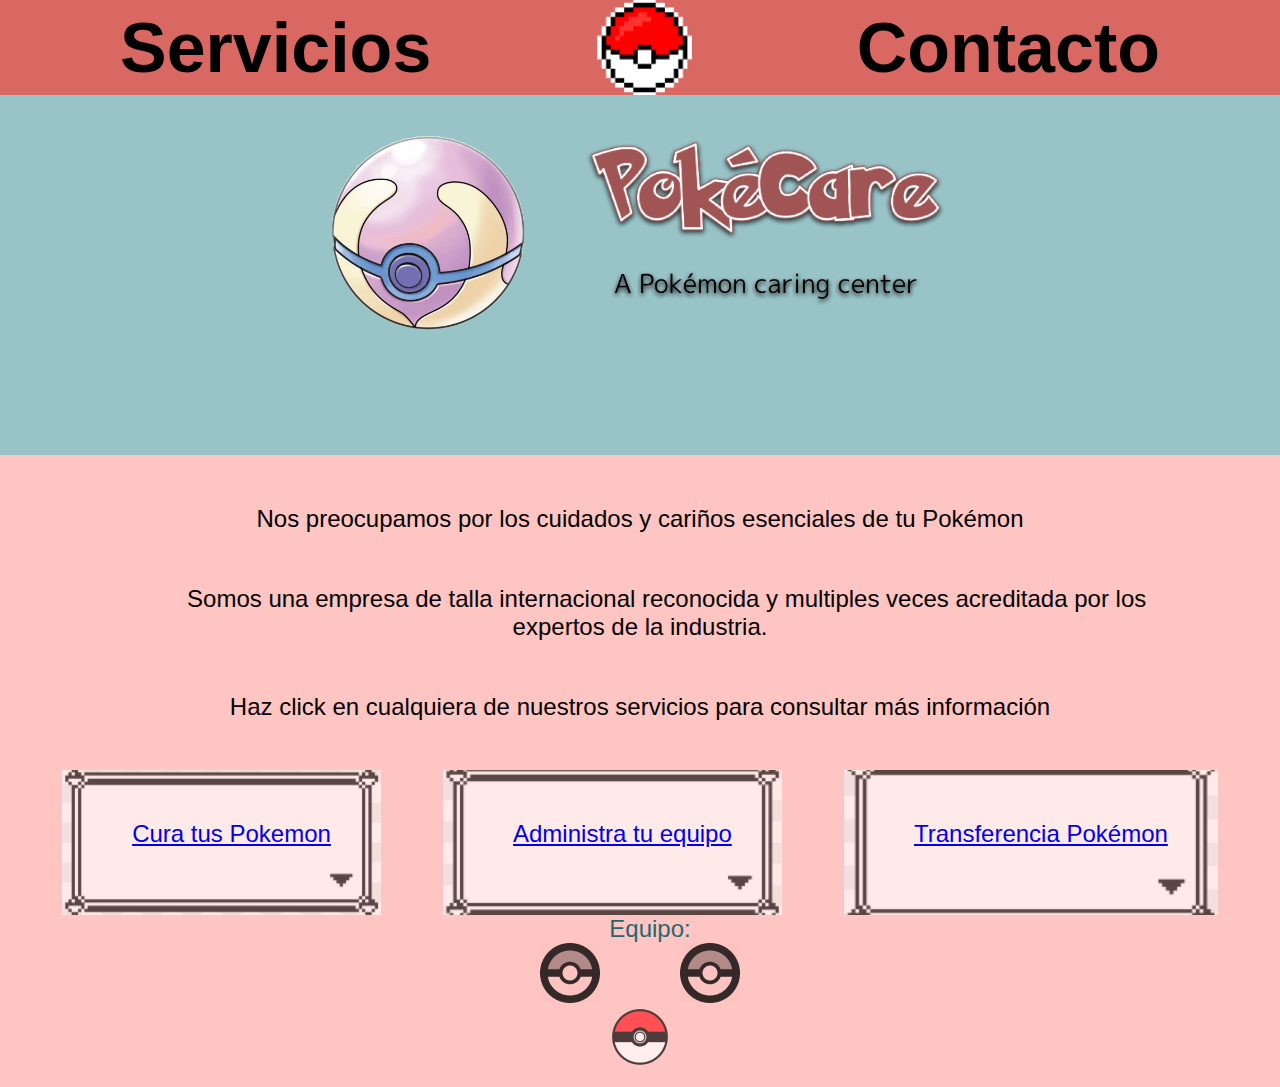
<file: index.html>
<!DOCTYPE html>
<html lang="en">
        <head>
                <meta charset="UTF-8" />
                <meta name="viewport" content="width=device-width, initial-scale=1.0" />
                <link rel="stylesheet" href="./styles/styles.css" />
                <title>Contáctanos</title>
        </head>
        <body>
                <header class="header-index">
                        <a href="./pages/Services.html" id="services"> Servicios</a> 
                        <figure class="logo">
                                <a href="index.html">
                              <img class="logo-image" src="./images/logo.png" alt="logo">
                        </a>
                        </figure>
                        <a href="./pages/ContactUs.html" id="contact">Contacto</a>
                      </header>

    <div class="banner">
      <div class="banner-container">
        <img class="banner-img" src="./images/Banner.png" />
      </div>
    </div>
    <div class="content">
      <p>Nos preocupamos por los cuidados y cariños esenciales de tu Pokémon</p>
      <p>
        Somos una empresa de talla internacional reconocida y multiples veces acreditada por los expertos de la industria.
      </p>
      <p>Haz click en cualquiera de nuestros servicios para consultar más información</p>
    </div>
    <div class="services-buttons">
      <div> <a href="./pages/Services.html">
        Cura tus Pokemon
      </a>
    </div>
      <div>
        <a href="./pages/Services.html">
          Administra tu equipo
        </a>
      </div>
      <div>
        <a href="./pages/Services.html">
          Transferencia Pokémon
        </a>
      </div>  
      
    </div>

    <footer>
      <center><label>Equipo:</label></center>
      <div class="footer-Bpokeball" >
        <figure class="black-pokeball">
          <img class="" src="./images/footer-Bpokeball.png" alt="pokeball" title="Montserrat Bustamante Rentería">
        </figure>
        <figure class="black-pokeball">
          <img class="" src="./images/footer-Bpokeball.png" alt="pokeball" title="Luis Gerardo Hernandez Quijano">
        </figure>
      </div>
      <div class="footer-Cpokeball">
        <figure class="color-pokeball">
          <img class="" src="./images/footer-Cpokeball.png" alt="pokeball" title="Suheily Edith Pérgola Sánchez">
        </figure>
      </div>
    </footer>
  </body>
</html>
</file>
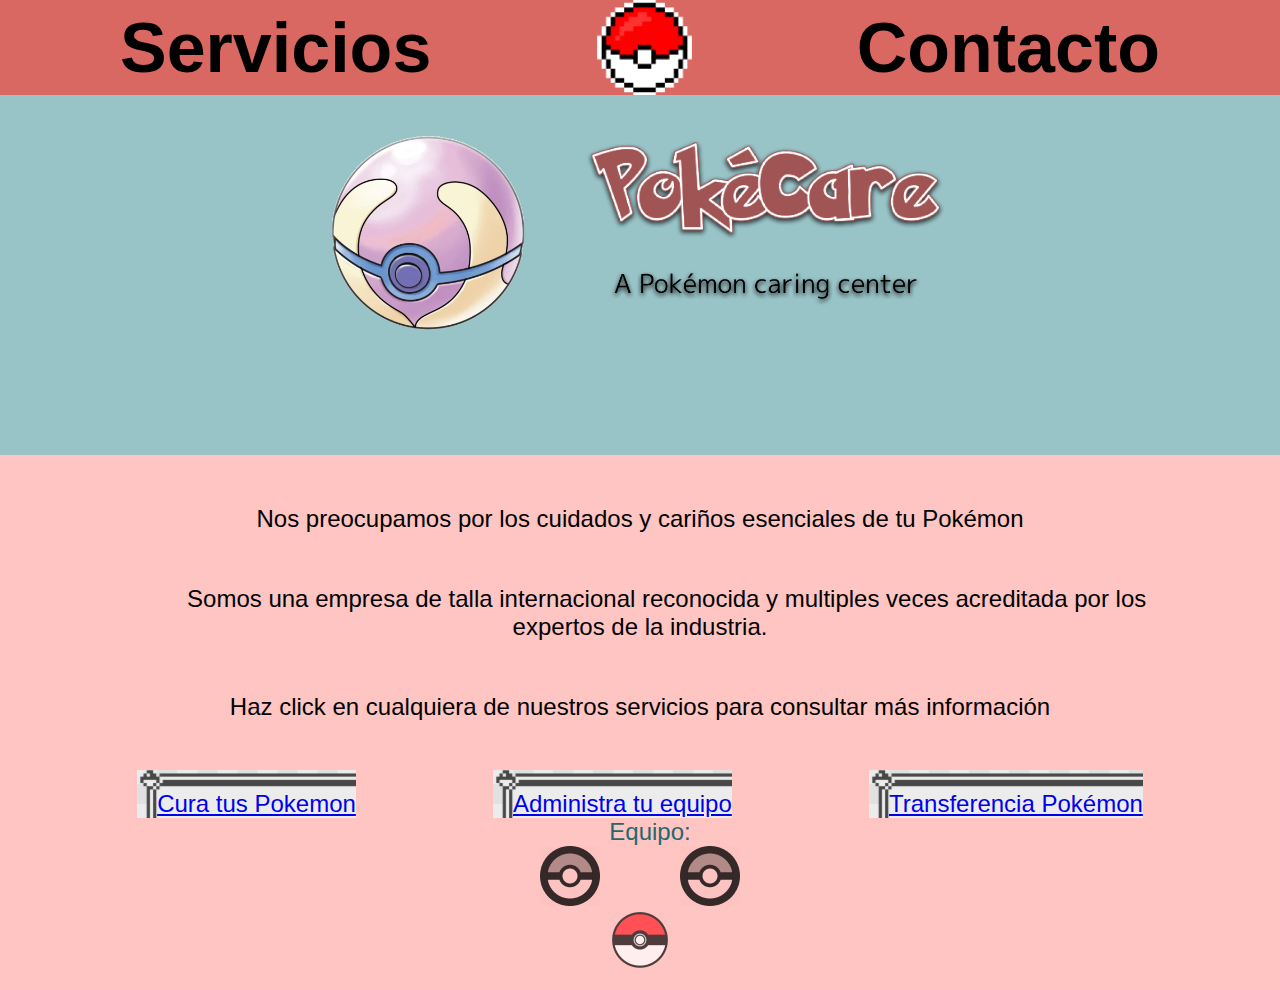
<file: pages/index.html>
<!DOCTYPE html>
<html lang="en">
        <head>
                <meta charset="UTF-8" />
                <meta name="viewport" content="width=device-width, initial-scale=1.0" />
                <link rel="stylesheet" href="../styles/styles.css" />
                <title>Contáctanos</title>
        </head>
        <body>
                <header class="header-desktop">
                        <a href="Services.html" id="services"> Servicios</a> 
                        <figure class="logo">
                                <a href="index.html">
                              <img class="logo-image" src="../images/logo.png" alt="logo">
                        </a>
                        </figure>
                        <a href="ContactUs.html" id="contact">Contacto</a>
                      </header>
                  
                      <header class="header-mobile">
                        <figure class="logo">
                                <a href="index.html">
                                        <img class="logo-image" src="../images/logo.png" alt="logo">
                                    </a>
                        </figure>
                        <a href="ContactUs.html" id="contact">Contacto</a>
                      </header>

    <header class="header-mobile">
      <figure class="logo">
        <img class="logo-image" src="../images/logo.png" alt="logo" />
      </figure>
      <a href="Services.html" id="services"> Servicios</a>
    </header>

    <div class="banner">
      <div class="banner-container">
        <img class="banner-img" src="../images/Banner.png" />
      </div>
    </div>
    <div class="content">
      <p>Nos preocupamos por los cuidados y cariños esenciales de tu Pokémon</p>
      <p>
        Somos una empresa de talla internacional reconocida y multiples veces acreditada por los expertos de la industria.
      </p>
      <p>Haz click en cualquiera de nuestros servicios para consultar más información</p>
    </div>
    <div class="services-buttons">
      <a href="Services.html">
        <label>Cura tus Pokemon</label>
      </a>
      <a href="Services.html">
        <label>Administra tu equipo</label>
      </a>
      <a href="Services.html">
        <label>Transferencia Pokémon</label>
      </a>
    </div>

    <footer>
      <center><label>Equipo:</label></center>
      <div class="footer-Bpokeball" >
        <figure class="black-pokeball">
          <img class="" src="../images/footer-Bpokeball.png" alt="pokeball" title="Montserrat Bustamante Rentería">
        </figure>
        <figure class="black-pokeball">
          <img class="" src="../images/footer-Bpokeball.png" alt="pokeball" title="Luis Gerardo Hernandez Quijano">
        </figure>
      </div>
      <div class="footer-Cpokeball">
        <figure class="color-pokeball">
          <img class="" src="../images/footer-Cpokeball.png" alt="pokeball" title="Suheily Edith Pérgola Sánchez">
        </figure>
      </div>
    </footer>
  </body>
</html>
</file>
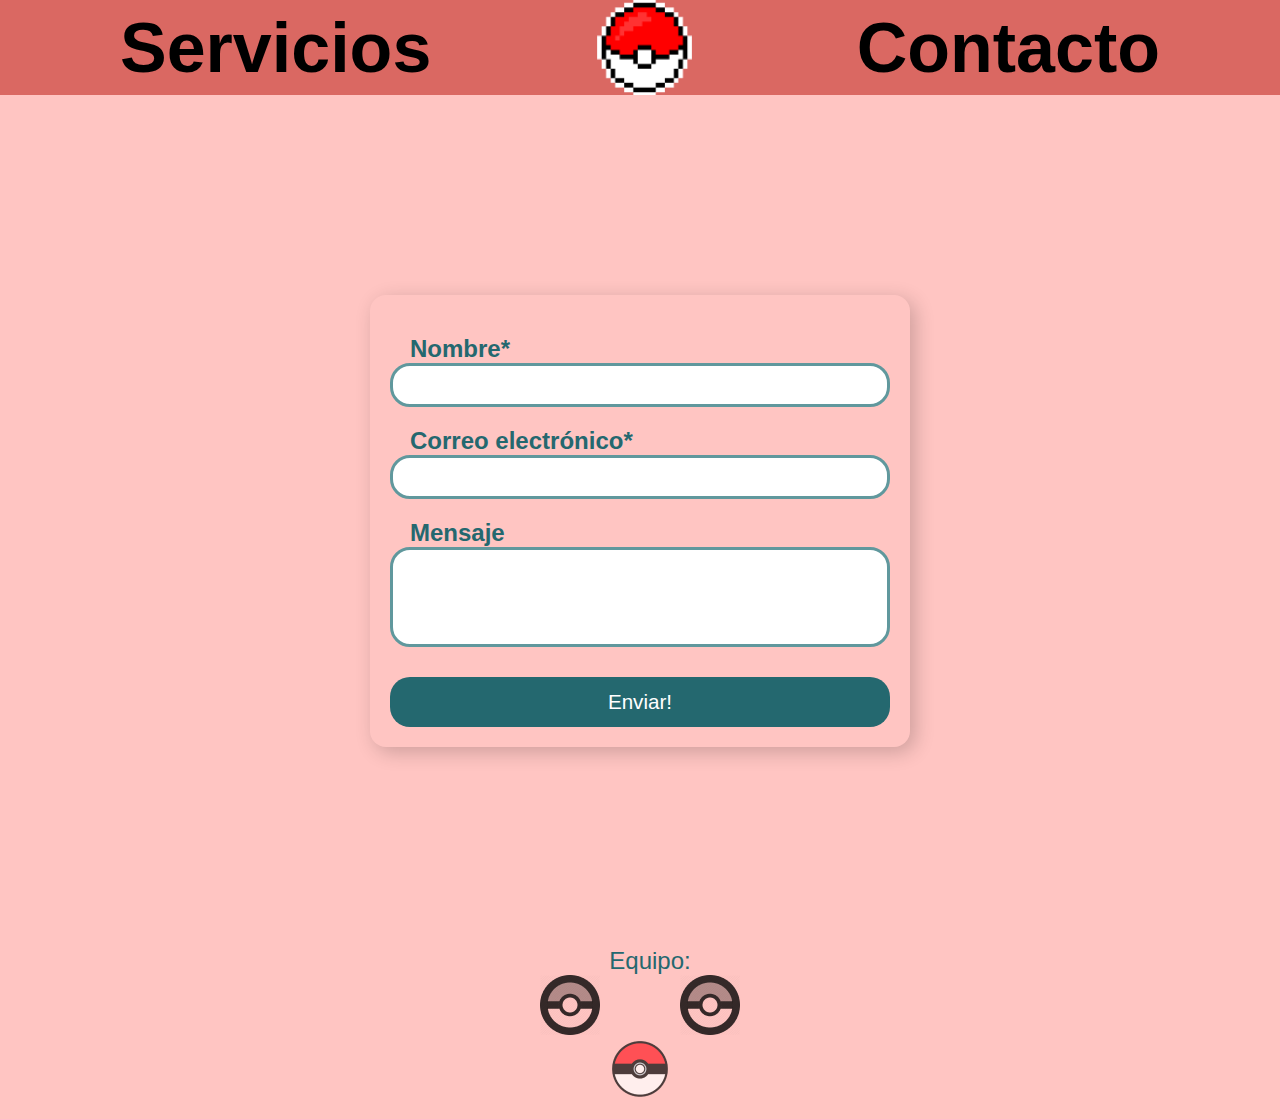
<file: pages/ContactUs.html>
<!DOCTYPE html>
<html lang="en">
  <head>
    <meta charset="UTF-8" />
    <meta name="viewport" content="width=device-width, initial-scale=1.0" />
    <link rel="stylesheet" href="../styles/styles.css" />
    <title>Contáctanos</title>
  </head>
  <body>
    <header class="header-desktop">
      <a href="Services.html" id="services"> Servicios</a> 
      <figure class="logo">
        <a href="../index.html">
          <img class="logo-image" src="../images/logo.png" alt="logo">
      </a>
      </figure>
      <a href="ContactUs.html" id+"contact">Contacto</a>
    </header>

    <header class="header-mobile">
      <figure class="logo">
        <a href="../index.html">
          <img class="logo-image" src="../images/logo.png" alt="logo">
      </a>
      </figure>
      <a href="Services.html" id="services"> Servicios</a> 
    </header>

    <div id="form">
      <div class="pokeball" id="pokeball"></div>
      <div class="pokeball" id="pokeball2"></div>
      <div class="pokeball" id="pokeball3"></div>
      <div class="pokeball" id="pokeball4"></div>
      <div class="pokeball" id="pokeball5"></div>
        
      <div class="pokeball" id="pokeball6"></div>
      <div class="pokeball" id="pokeball7"></div>
      <div class="pokeball" id="pokeball8"></div>
      <div class="pokeball" id="pokeball9"></div>

 
<form id="waterform" method="post">
<div  id="name-form">
    <label for="name">Nombre*</label>
    <input type="text" id="name" name="name" />
</div>

<div  id="email-form">
    <label for="email">Correo electr&oacute;nico*</label>
    <input type="email" id="email" name="email" />
</div>

<div id="message-form">
    <label for="message">Mensaje</label>
    <textarea id="message" name="message"></textarea>
</div>

    <button>Enviar! </button>
</form>
</div>
    <footer>
      <center><label>Equipo:</label></center>
      <div class="footer-Bpokeball" >
        <figure class="black-pokeball">
          <img class="" src="../images/footer-Bpokeball.png" alt="pokeball" title="Montserrat Bustamante Rentería">
        </figure>
        <figure class="black-pokeball">
          <img class="" src="../images/footer-Bpokeball.png" alt="pokeball" title="Luis Gerardo Hernandez Quijano">
        </figure>
      </div>
      <div class="footer-Cpokeball">
        <figure class="color-pokeball">
          <img class="" src="../images/footer-Cpokeball.png" alt="pokeball" title="Suheily Edith Pérgola Sánchez">
        </figure>
      </div>
    </footer>
  </body>
</html>
</file>
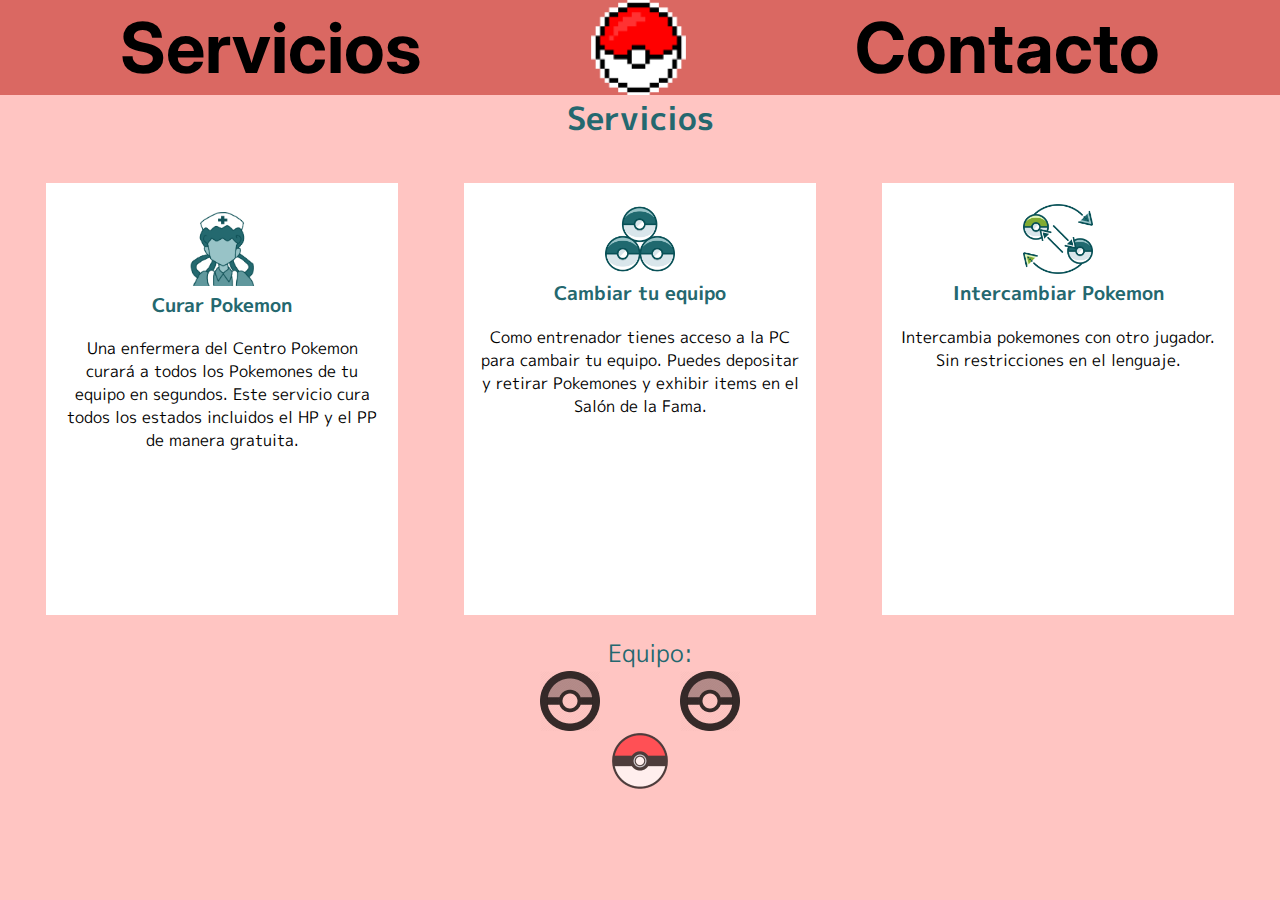
<file: pages/Services.html>
<html>
    <head>
        <link href="../styles/styles.css" rel="stylesheet">
        <link href="https://fonts.googleapis.com/css2?family=Inter&family=M+PLUS+1p&display=swap" rel="stylesheet">
    </head>
    <body>
      <header class="header-desktop">
        <a href="Services.html" id="services"> Servicios</a> 
        <figure class="logo">
          <a href="../index.html">
              <img class="logo-image" src="../images/logo.png" alt="logo">
          </a>
        </figure>
        <a href="ContactUs.html" id="contact">Contacto</a>
      </header>
  
      <header class="header-mobile">
        <figure class="logo">
          <a href="../index.html">
            <img class="logo-image" src="../images/logo.png" alt="logo">
        </a>
        </figure>
        <a href="ContactUs.html" id="contact">Contacto</a>
      </header>
        <div class="container">
            <h1 class="title">Servicios</h1>
                <div class="row">
                      <div class="service">
                        <img src="../images/joy.png" class="serviceicon">
                        <h3 class="title">Curar Pokemon</h3>
                        <p>
                            Una enfermera del Centro Pokemon curará a todos los Pokemones de tu equipo en segundos. Este servicio cura todos los estados incluidos el HP y el PP de manera gratuita.
                        </p>
                      </div>

                   
                      <div class="service">
                        <img src="../images/pokeballs.png" class="serviceicon">
                        <h3 class="title">Cambiar tu equipo</h3>
                        <p>
                            Como entrenador tienes acceso a la PC para cambair tu equipo. Puedes depositar y retirar Pokemones y exhibir items en el Salón de la Fama.
                        </p>
                      </div>
                
                  
                      <div class="service">
                        <img src="../images/trade.png" class="serviceicon">
                        <h3 class="title">Intercambiar Pokemon</h3>
                        <p>
                          Intercambia pokemones con otro jugador. Sin restricciones en el lenguaje.
                        </p>
                      </div>
                   
                </div>
        </div>    
        <footer>
          <center><label>Equipo:</label></center>
          <div class="footer-Bpokeball" >
            <figure class="black-pokeball">
              <img class="" src="../images/footer-Bpokeball.png" alt="pokeball" title="Montserrat Bustamante Rentería">
            </figure>
            <figure class="black-pokeball">
              <img class="" src="../images/footer-Bpokeball.png" alt="pokeball" title="Luis Gerardo Hernandez Quijano">
            </figure>
          </div>
          <div class="footer-Cpokeball">
            <figure class="color-pokeball">
              <img class="" src="../images/footer-Cpokeball.png" alt="pokeball" title="Suheily Edith Pérgola Sánchez">
            </figure>
          </div>
        </footer>
    </body>
</html>
</file>
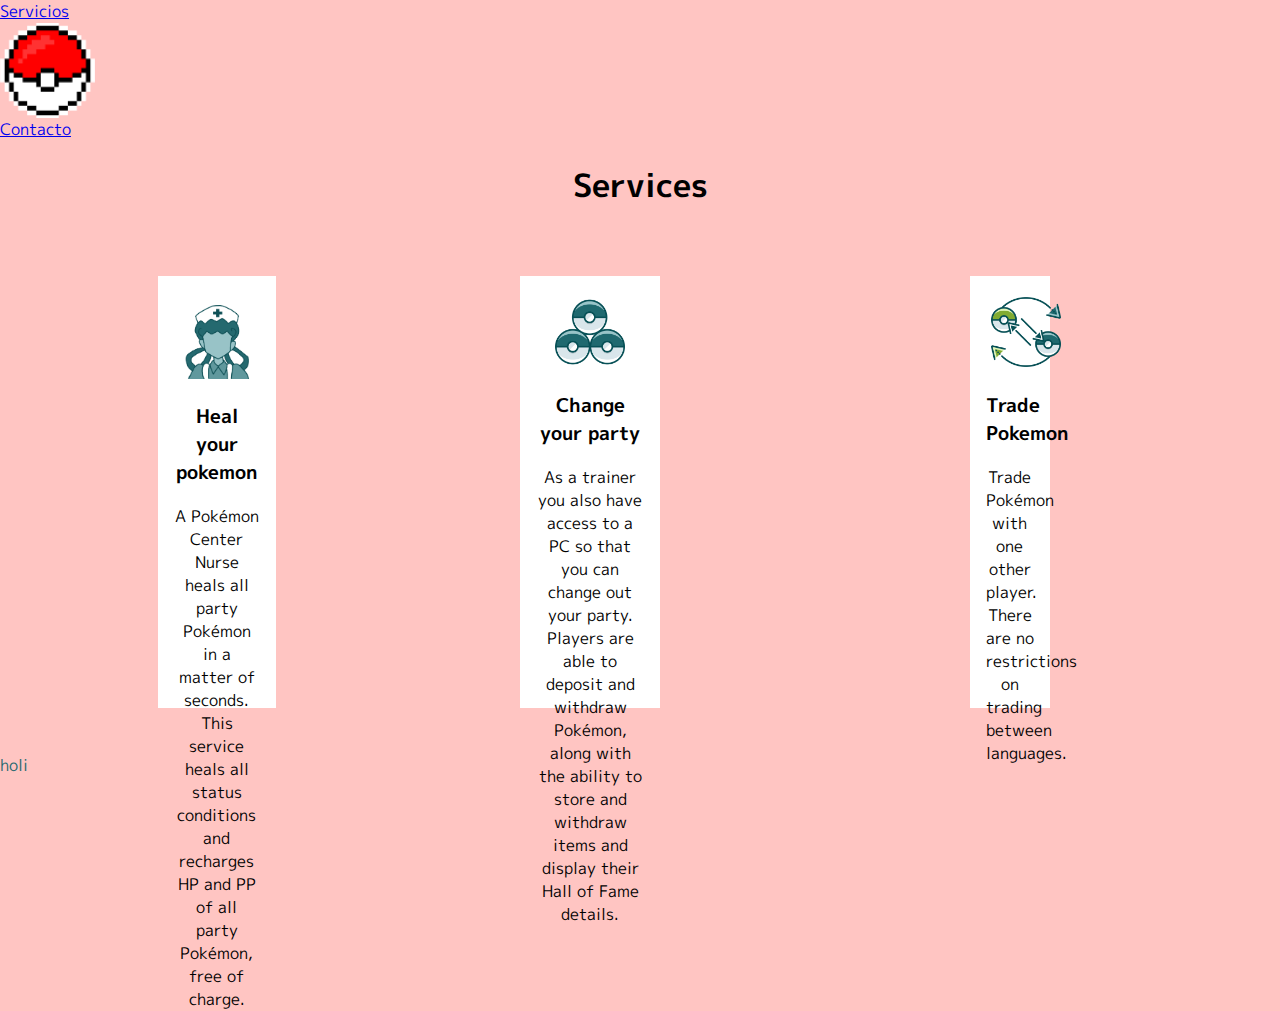
<file: pages/servicios.html>
<html>
    <head>
        <link href="../styles/styles.css" rel="stylesheet">
        <link href="https://fonts.googleapis.com/css2?family=Inter&family=M+PLUS+1p&display=swap" rel="stylesheet">
    </head>
    <body>
        <header class="header">
            <a href="#" id="services"> Servicios</a> 
            <figure class="logo">
                  <img class="logo-image" src="../images/logo.png" alt="profile image">
            </figure>
            <a href="ContactUS.html" id="contact">Contacto</a>
        </header>
        <div class="container">
            <h1>Services</h1>
            <div class="content">
                <div class="row">
                    <div class="column">
                      <div class="service">
                        <img src="../images/joy.png" class="serviceicon">
                        <h3>Heal your pokemon</h3>
                        <p>
                            A Pokémon Center Nurse heals all party Pokémon in a matter of seconds. This service heals all status conditions and recharges HP and PP of all party Pokémon, free of charge.
                        </p>
                      </div>
                    </div>
                    <div class="column">
                      <div class="service">
                        <img src="../images/pokeballs.png" class="serviceicon">
                        <h3>Change your party</h3>
                        <p>
                            As a trainer you also have access to a PC so that you can change out your party. Players are able to deposit and withdraw Pokémon, along with the ability to store and withdraw items and display their Hall of Fame details.
                        </p>
                      </div>
                    </div>
                    <div class="column">
                      <div class="service">
                        <img src="../images/trade.png" class="serviceicon">
                        <h3>Trade Pokemon</h3>
                        <p>
                            Trade Pokémon with one other player. There are no restrictions on trading between languages.
                        </p>
                      </div>
                    </div>
                </div>
            </div>
        </div>    
        <footer>
            holi
        </footer>
    </body>
</html>
</file>
<file: styles/styles.css>
:root {
  --primary-font: 'Inter', sans-serif;
  --secondary-font: 'M PLUS 1p', sans-serif;
  --red: #DA6862;
  --pink: #FFC5C2;
  --gray: #98C3C7;
  --green: #24686F;
  --light-green: #60989D;
  --focus-green: #CCED8F;
  --black: rgb(0, 0, 0);
}


body{
	height: 100%;
    overflow: auto;
	padding: 0;
	margin: 0;
	font-family: var(--secondary-font);
	background-color: var(--pink);
}

.header-desktop{
  display: flex;
  height: 95px;
  background-color: var(--red);
  color: var(--green);
  font-family: var(--primary-font);
  justify-content: space-between;
}

.header-desktop> a{
  font-weight: bold;
  text-align: center;
  margin: auto  120px;
  text-decoration: none;
  font-size: 70px;
  font-family: var(--primary-font);
  color: var(--black);
}

.header-mobile{
	display: none;
	height: 95px;
	background-color: var(--red);
	color: var(--green);
	justify-content: space-between;
  }
  
  .header-mobile> a{
	font-weight: bold;
	text-align: center;
	margin: auto  30px;
	text-decoration: none;
	font-size: 70px;
	font-family: var(--primary-font);
	color: var(--black);
  }
.logo{
  margin: 0px;
}

.logo-image{
  width: 95px;
  height: 95px;
}

.logo-image:hover{
	border-radius: 50%;
	box-shadow: 5px 5px 20px rgba(0, 0, 0, 0.2);
}
/* Animation webkit */
@-webkit-keyframes myfirst
{
	0% {margin-left: -235px}
	90% {margin-left: 100%;}
	100% {margin-left: 100%;}
}

/* Animation */
@keyframes myfirst
{
	0% {margin-left: -235px}
	70% {margin-left: 100%;}
	100% {margin-left: 100%;}
}

.pokeball{
	background-image: url('../images/pokeball.png');
	width: 50px;
	height: 50px;
	margin-left: -235px;
	position: absolute;	
	animation: myfirst 25s;
	-webkit-animation: myfirst 25s;
	animation-iteration-count: infinite;
	-webkit-animation-iteration-count: infinite;
	animation-timing-function: linear;
	-webkit-animation-timing-function: linear;
}

#pokeball{
	top: 200px;
   animation-delay: 15s;
   -webkit-animation-delay: 15s;
}
#pokeball2{
	top: 300px;
  animation-delay: 12s;
	-webkit-animation-delay: 12s;
}
#pokeball3{
	top: 400px;
   animation-delay: 6s;
	-webkit-animation-delay: 6s;
}
#pokeball4{
	top: 500px;
   animation-delay: 17s;
	-webkit-animation-delay: 17s;
  
}
#pokeball5{
	top: 600px;
   animation-delay: 20s;
	-webkit-animation-delay: 20s;
}
#pokeball6{
	top: 700px;
   animation-delay: 13s;
	-webkit-animation-delay: 13s;

}
#pokeball7{
	top: 800px;
   animation-delay: 3s;
	-webkit-animation-delay: 3s;
}
#pokeball8{
	top: 900px;
   animation-delay: 10s;
	-webkit-animation-delay: 10s;
}
#pokeball9{
	top: 1000px;
   animation-delay: 23s;
	-webkit-animation-delay: 23s;
}


#form{
	height: 100%;	
	background-color: var(--pink);
	overflow: hidden;
}

form{
	margin: 200px auto;
	width: 500px;
    padding: 20px;
	color: var(--green);
    font-weight: bold;
	position: relative;
    box-shadow: 5px 5px 20px rgba(0, 0, 0, 0.2);
    border-radius: 16px;	
}

label, input, textarea, button{
	display: block;	
}
input, textarea, button{
	width: 500px;	
	border: none;
	border-radius: 20px;
	outline: none;
	padding: 10px;
	font-family: var(--secondary-font);
	font-size: 1em;
	transition: border 0.5s;
	-webkit-transition: border 0.5s;
	-moz-transition: border 0.5s;
	-o-transition: border 0.5s;
	border: solid 3px var(--light-green);	
	-webkit-box-sizing:border-box;
	-moz-box-sizing:border-box;
	box-sizing:border-box;
}
input:focus, textarea:focus{
	border: solid 3px var(--focus-green);	
}

textarea{
	height: 100px;	
	resize: none; 
	overflow: auto;
}
button {
	background-color: var(--green);
     border:0;
	color: white;
	height: 50px;
	cursor: pointer;
	margin-top: 30px;
	font-size: 1.29em;
	font-family: var(--secondary-font);
	-webkit-transition: background-color 0.9s;
	-moz-transition: background-color 0.9s;
	-o-transition: background-color 0.9s;
	transition: background-color 0.9s;
}
button:hover{
	background-color: #DA6862;
}
label{
	font-size: 1.5em;
	margin-top: 20px;
	padding-left: 20px;
}

footer{
  display: block;
  height: fit-content;
  background-color: var(--pink);
  color: var(--green);
  justify-content: space-between;
}
footer > center > label{
	margin-top: 0;
}

.footer-Bpokeball{
	display: flex;
	justify-content: center;
}

.footer-Cpokeball{
	display: flex;
	justify-content: center;
}

.black-pokeball{
	margin-bottom: 0px;
	margin-top: 0px;
}
.black-pokeball > img:hover{
	border-radius: 50%;
	box-shadow: 5px 5px 20px rgba(0, 0, 0, 0.2);	
}

.color-pokeball{
	margin-top: 0px;
}
.color-pokeball > img:hover{
	border-radius: 50%;
	box-shadow: 5px 5px 20px rgba(0, 0, 0, 0.2);	
}


/* SERVICES*/
.serviceicon{
    width: 70px;
    padding: 5px;
}

.content{
    box-sizing: border-box;
}

.container{
	text-align: center;
	background-color: var(--pink);
	padding-top: 0;
	height: fit-content;
}

.column {
    float: left;
    padding: 0 10px;
}

.row {
	display: flex;
	justify-content: space-evenly;
	flex-direction: row;
	align-items: center;
}


.service {
    padding: 16px;
    text-align: center;
    background-color: #fff;
	height: 400px;
	margin: 20px;
    width: 25%;
}

.title{
	color: var(--green);
	margin-top: 0;
	text-align: center;
}



/* HOMEPAGE */

.banner {
	height: 40vh;
	width: 100vw;
	background-color: var(--gray);
}

.banner-container {
		padding: 2vh 10vw;
}

.healball {
		height: 40%;
		position: absolute;
}

.pokecare-logo {
		height: 100%;
		padding-left: 30%;
}

.phrase-logo {
		position: absolute;
		right: 15vw;
		font-family: Mplus 1p;
		font-style: normal;
		font-weight: normal;
		text-shadow: 0px 4px 10px #000000;
		font-size: 48px;
}

.content {
		padding: 2% 10%;
		background-color: var(--pink);
}

.content > p {
		white-space: pre-wrap;
		font-style: normal;
		font-weight: 300;
		font-size: 24px;
		line-height: 28px;
		text-align: center;
}

.services-buttons {
		width: 100%;
		display: flex;
		justify-content: space-between;
}

.services-buttons > a {
		background-image: url("/images/game-button.png");
		background-color: #cccccc;
}


/* HOMEPAGE */

.header-index{
	display: flex;
	height: 95px;
	background-color: var(--red);
	color: var(--green);
	font-family: var(--primary-font);
	justify-content: space-between;
  }
  
  .header-index> a{
	font-weight: bold;
	text-align: center;
	margin: auto  120px;
	text-decoration: none;
	font-size: 70px;
	font-family: var(--primary-font);
	color: var(--black);
  }

.banner {
	height: 40vh;
	width: 100vw;
	background-color: var(--gray);
	
}

.banner-container {

}
.banner-img {
	display: block;
  margin-left: auto;
  margin-right: auto;
  width: 75%;
}

.healball {
		height: 40%;
		display: inline;
}

.pokecare-logo {
	display: inline;
		height: 100%;
}

.phrase-logo {
		font-family: Mplus 1p;
		font-style: normal;
		font-weight: normal;
		text-shadow: 0px 4px 10px #000000;
		font-size: 48px;
}

.content {
		padding: 2% 10%;
		background-color: var(--pink);
}

.content > p {
		white-space: pre-wrap;
		font-style: normal;
		font-weight: 300;
		font-size: 24px;
		line-height: 28px;
		text-align: center;
}

.services-buttons {
	display: flex;
	justify-content: space-evenly;
	flex-direction: row;
	align-items: center;
	text-align: center;
}

.services-buttons > div {
		margin: 15x;
		padding: 50px;
		min-height: 5vh;
		background: no-repeat url("../images/game-button.png") 50% / 100%;
}
.services-buttons > div > a {
	font-size: 1.5em;
    margin-top: 20px;
    padding-left: 20px;
}

@media (max-width: 768px){
	.pokeball{ 	display: none;	 }
   .header-desktop{
	   display: none;
   }
   .header-mobile{
	   display: flex;
   }
   .header-mobile > a{
	   font-size: 90px;
   }

   .banner-img{
	width: 700px;
    height: 300px;
   }

   .header-index >a{
	font-size: 40px;
    margin: auto 60px;
   }
   
   .services-buttons{
	width: 300px;
	flex-direction: column;
	margin-left: 200px;
   }
	 form{
	   margin: 100px auto;
   }
   footer{
	   height: 300px;
   }
   
   .row {
	flex-direction: column;
}
.service{
	width: 60%;
	height: 250px;
}
   }

   
@media (max-width: 420px){
	.header-desktop{
		  display: none;
	  }
	  .header-mobile > a{
		  font-size: 60px;
	  }
   .pokeball{ 	display: none;	 }
	
	form{
	  margin: 70px auto;
	  width: 350px;
		padding: 10px;
  }
  
  input, textarea, button{
	  width: 350px;	
	  border-radius: 10px;
  }
  
  textarea{
	  height: 70px;	
  }
	
  label{
	  font-size: 1.5em;
	  margin-top: 15px;
  }
  footer{
	  height: 300px;
  }
}
</file>
